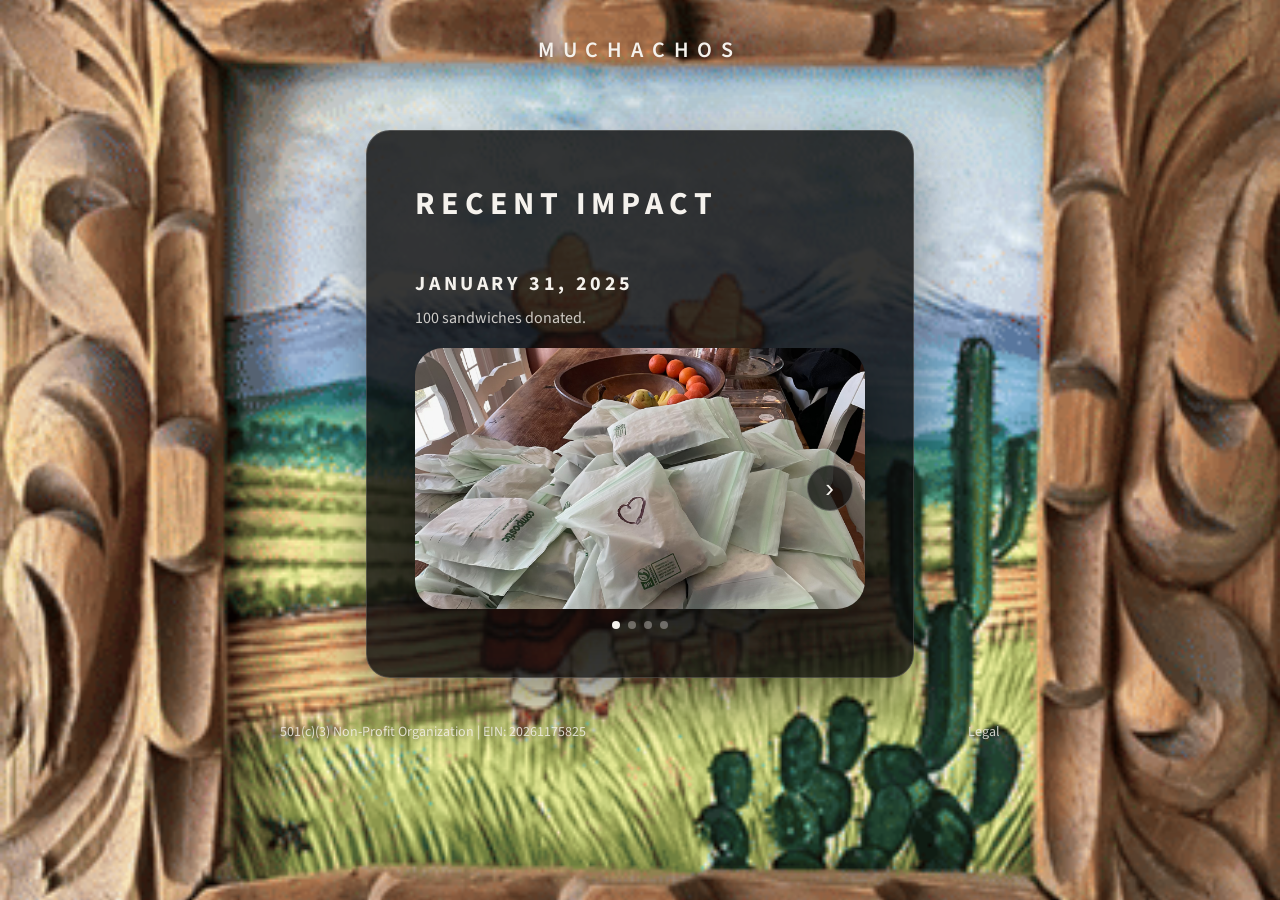
<file: recent/index.html>
<!doctype html>
<html lang="en">
  <head>
    <meta charset="utf-8" />
    <meta name="viewport" content="width=device-width, initial-scale=1" />
    <title>Muchachos | Recent</title>
    <link rel="preconnect" href="https://fonts.googleapis.com" />
    <link rel="preconnect" href="https://fonts.gstatic.com" crossorigin />
    <link
      href="https://fonts.googleapis.com/css2?family=Source+Sans+3:wght@400;600;700&display=swap"
      rel="stylesheet"
    />
    <link rel="stylesheet" href="../styles.css" />
  </head>
  <body class="legal-page recent-page">
    <div class="page">
      <header class="site-header">
        <a class="site-title" href="../index.html">Muchachos</a>
      </header>

      <main class="content recent-content">
        <h1>Recent Impact</h1>

        <article class="recent-entry">
          <div class="recent-meta">
            <h2>January 31, 2025</h2>
            <p>100 sandwiches donated.</p>
          </div>

          <div
            class="recent-carousel"
            data-carousel
            role="region"
            aria-label="Impact photos from January 31, 2025"
          >
            <button class="carousel-btn prev" type="button" aria-label="Previous">
              &#8249;
            </button>

            <div class="carousel-viewport">
              <div class="carousel-track">
                <figure class="carousel-slide is-active">
                  <img
                    src="../public/recent/recent-01.png"
                    alt="Packaged sandwiches stacked on a dining table."
                    loading="lazy"
                  />
                </figure>
                <figure class="carousel-slide">
                  <img
                    src="../public/recent/recent-02.png"
                    alt="More packaged sandwiches piled on a dining table."
                    loading="lazy"
                  />
                </figure>
                <figure class="carousel-slide">
                  <img
                    src="../public/recent/recent-03.png"
                    alt="A kitchen with sandwiches being prepared."
                    loading="lazy"
                  />
                </figure>
                <figure class="carousel-slide">
                  <img
                    src="../public/recent/recent-04.png"
                    alt="A storage bin filled with packaged sandwiches."
                    loading="lazy"
                  />
                </figure>
              </div>
            </div>

            <button class="carousel-btn next" type="button" aria-label="Next">
              &#8250;
            </button>

            <div class="carousel-dots" role="tablist" aria-label="Slides">
              <button class="carousel-dot is-active" type="button" aria-label="Slide 1"></button>
              <button class="carousel-dot" type="button" aria-label="Slide 2"></button>
              <button class="carousel-dot" type="button" aria-label="Slide 3"></button>
              <button class="carousel-dot" type="button" aria-label="Slide 4"></button>
            </div>
          </div>
        </article>
      </main>

      <footer class="site-footer">
        <span class="footer-left">501(c)(3) Non-Profit Organization | EIN: 20261175825</span>
        <span></span>
        <a class="footer-right" href="../legal.html">Legal</a>
      </footer>
    </div>

    <script>
      const carousels = document.querySelectorAll("[data-carousel]");

      carousels.forEach((carousel) => {
        const track = carousel.querySelector(".carousel-track");
        const slides = Array.from(carousel.querySelectorAll(".carousel-slide"));
        const dots = Array.from(carousel.querySelectorAll(".carousel-dot"));
        const prev = carousel.querySelector(".carousel-btn.prev");
        const next = carousel.querySelector(".carousel-btn.next");
        let index = 0;

        const update = () => {
          track.style.transform = `translateX(-${index * 100}%)`;
          slides.forEach((slide, i) => {
            slide.classList.toggle("is-active", i === index);
            slide.setAttribute("aria-hidden", i === index ? "false" : "true");
          });
          dots.forEach((dot, i) => {
            dot.classList.toggle("is-active", i === index);
          });
        };

        const goTo = (nextIndex) => {
          index = (nextIndex + slides.length) % slides.length;
          update();
        };

        prev.addEventListener("click", () => goTo(index - 1));
        next.addEventListener("click", () => goTo(index + 1));
        dots.forEach((dot, dotIndex) => {
          dot.addEventListener("click", () => goTo(dotIndex));
        });

        update();
      });
    </script>
  </body>
</html>
</file>
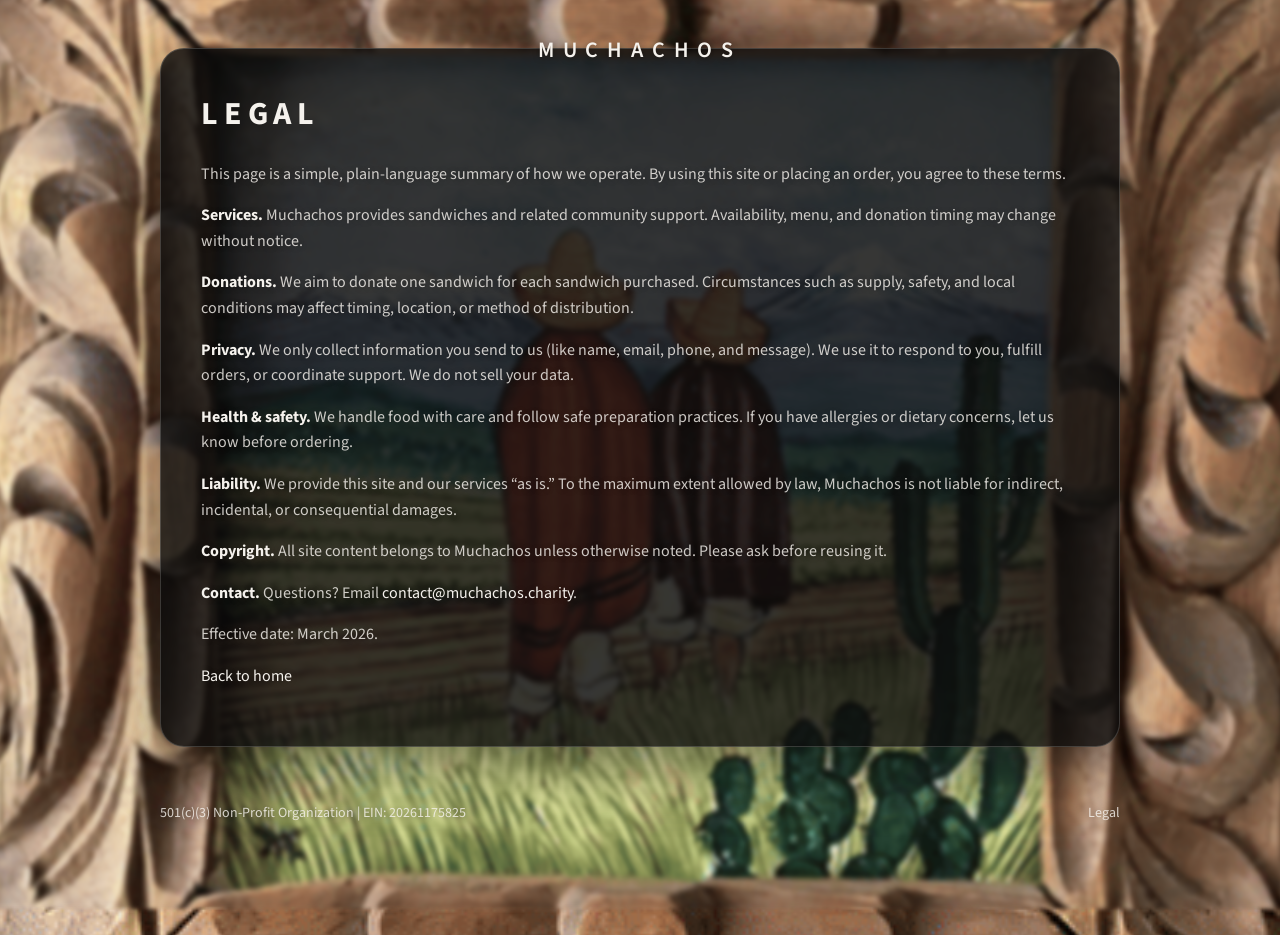
<file: legal.html>
<!doctype html>
<html lang="en">
  <head>
    <meta charset="utf-8" />
    <meta name="viewport" content="width=device-width, initial-scale=1" />
    <title>Muchachos | Legal</title>
    <link rel="preconnect" href="https://fonts.googleapis.com" />
    <link rel="preconnect" href="https://fonts.gstatic.com" crossorigin />
    <link
      href="https://fonts.googleapis.com/css2?family=Source+Sans+3:wght@400;600;700&display=swap"
      rel="stylesheet"
    />
    <link rel="stylesheet" href="styles.css" />
  </head>
  <body class="legal-page">
    <div class="bg" aria-hidden="true"></div>
    <div class="page">
      <header class="site-header">
        <a class="site-title" href="index.html">Muchachos</a>
      </header>

      <main class="content">
        <h1>Legal</h1>
        <p>
          This page is a simple, plain-language summary of how we operate.
          By using this site or placing an order, you agree to these terms.
        </p>
        <p>
          <strong>Services.</strong> Muchachos provides sandwiches and related
          community support. Availability, menu, and donation timing may change
          without notice.
        </p>
        <p>
          <strong>Donations.</strong> We aim to donate one sandwich for each
          sandwich purchased. Circumstances such as supply, safety, and local
          conditions may affect timing, location, or method of distribution.
        </p>
        <p>
          <strong>Privacy.</strong> We only collect information you send to us
          (like name, email, phone, and message). We use it to respond to you,
          fulfill orders, or coordinate support. We do not sell your data.
        </p>
        <p>
          <strong>Health &amp; safety.</strong> We handle food with care and
          follow safe preparation practices. If you have allergies or dietary
          concerns, let us know before ordering.
        </p>
        <p>
          <strong>Liability.</strong> We provide this site and our services “as
          is.” To the maximum extent allowed by law, Muchachos is not liable for
          indirect, incidental, or consequential damages.
        </p>
        <p>
          <strong>Copyright.</strong> All site content belongs to Muchachos
          unless otherwise noted. Please ask before reusing it.
        </p>
        <p>
          <strong>Contact.</strong> Questions? Email
          <a class="footer-link" href="mailto:contact@muchachos.charity"
            >contact@muchachos.charity</a
          >.
        </p>
        <p>Effective date: March 2026.</p>
        <p class="cta">
          <a class="footer-link" href="index.html">Back to home</a>
        </p>
      </main>

      <footer class="site-footer">
        <span class="footer-left">501(c)(3) Non-Profit Organization | EIN: 20261175825</span>
        <span></span>
        <span class="footer-right">Legal</span>
      </footer>
    </div>
  </body>
</html>
</file>
<file: styles.css>
:root {
  --bg: #111111;
  --text: #f5f2ed;
  --text-muted: rgba(245, 242, 237, 0.82);
  --overlay: rgba(0, 0, 0, 0.28);
  --frame-ratio: 1 / 1;
  --frame-max: 720px;
  --frame-inset: 12%;
  --frame-inset-ratio: 0.12;
  --frame-size: min(84vw, var(--frame-max), calc(100vh - 160px));
  --overlay-scale: calc(1 - (var(--frame-inset-ratio) * 2));
  --overlay-size: calc(var(--frame-size) * var(--overlay-scale));
  --frame-radius: 10%;
  --card: rgba(10, 10, 10, 0.92);
  --border: rgba(245, 242, 237, 0.18);
}

* {
  box-sizing: border-box;
}

body {
  margin: 0;
  min-height: 100vh;
  display: flex;
  flex-direction: column;
  align-items: center;
  justify-content: center;
  background-image: url("public/background.gif");
  background-size: cover;
  background-position: center;
  background-repeat: no-repeat;
  color: var(--text);
  font-family: "Source Sans 3", "Noto Sans", sans-serif;
  overflow: hidden;
}

.legal-page {
  justify-content: flex-start;
  overflow: auto;
}

.site-header {
  position: fixed;
  top: clamp(16px, 3vw, 28px);
  left: 50%;
  transform: translateX(-50%);
  font-size: clamp(16px, 2.6vw, 22px);
  letter-spacing: 0.4em;
  text-transform: uppercase;
  color: var(--text);
  font-weight: 600;
  z-index: 2;
  text-align: center;
  pointer-events: auto;
  text-shadow: 0 1px 6px rgba(0, 0, 0, 0.35);
}

.site-header a {
  color: inherit;
  text-decoration: none;
  display: inline-flex;
  align-items: center;
  justify-content: center;
  padding: 6px 10px;
}

.frame-container {
  position: relative;
  display: flex;
  align-items: center;
  justify-content: center;
  width: var(--frame-size);
  aspect-ratio: var(--frame-ratio);
  max-height: var(--frame-size);
}

.frame-image {
  width: 100%;
  height: auto;
  display: block;
  pointer-events: none;
  user-select: none;
}

.image-mask {
  position: absolute;
  inset: var(--frame-inset);
  overflow: hidden;
  border-radius: var(--frame-radius);
  display: flex;
}

.inner-image {
  width: 100%;
  height: 100%;
  object-fit: cover;
  display: block;
}

.text-overlay {
  position: absolute;
  inset: 0;
  display: flex;
  flex-direction: column;
  justify-content: center;
  align-items: center;
  padding: clamp(28px, 5vw, 48px);
  text-align: center;
  background: var(--overlay);
  backdrop-filter: blur(2px);
  gap: clamp(6px, 1.8vw, 12px);
}

.text-overlay h1 {
  margin: 0;
  font-size: clamp(20px, 3.2vw, 32px);
  font-weight: 700;
  color: var(--text);
  text-shadow: 0 1px 6px rgba(0, 0, 0, 0.35);
}

.text-overlay p {
  margin: 0;
  font-size: clamp(13px, 2.1vw, 17px);
  line-height: 1.5;
  color: var(--text-muted);
  text-shadow: 0 1px 6px rgba(0, 0, 0, 0.3);
}

.text-overlay .cta {
  font-weight: 600;
  color: var(--text);
  text-shadow: 0 1px 6px rgba(0, 0, 0, 0.35);
}

.contact-button {
  margin-top: 8px;
  padding: 12px 30px;
  border-radius: 999px;
  background: var(--text);
  color: #14110c;
  font-size: clamp(14px, 2.2vw, 18px);
  font-weight: 700;
  text-decoration: none;
  text-transform: uppercase;
  letter-spacing: 0.2em;
  transition: transform 0.2s ease, box-shadow 0.2s ease;
  box-shadow: 0 16px 30px rgba(0, 0, 0, 0.32);
}

.contact-button:hover,
.contact-button:focus-visible {
  transform: translateY(-2px);
  box-shadow: 0 20px 36px rgba(0, 0, 0, 0.4);
}

.recent-link {
  margin-top: 10px;
  font-size: clamp(12px, 1.9vw, 14px);
  letter-spacing: 0.08em;
  color: var(--text);
  text-decoration: none;
  text-underline-offset: 4px;
  opacity: 0.85;
  transition: opacity 0.2s ease, transform 0.2s ease;
  display: inline-flex;
  align-items: center;
  gap: 6px;
}

.recent-link:hover,
.recent-link:focus-visible {
  opacity: 1;
  text-decoration: underline;
  transform: translateY(-1px);
}

.site-footer {
  display: flex;
  justify-content: space-between;
  width: var(--frame-size);
  padding: 24px 0 28px;
  font-size: 14px;
  color: var(--text-muted);
  text-shadow: 0 1px 6px rgba(0, 0, 0, 0.35);
}

.site-footer.impact-footer {
  flex-direction: column;
  align-items: stretch;
  gap: 18px;
}

.footer-meta {
  display: flex;
  align-items: center;
  justify-content: space-between;
  gap: 12px;
}

.impact {
  display: grid;
  gap: 12px;
}

.impact-title {
  margin: 0;
  font-size: 12px;
  text-transform: uppercase;
  letter-spacing: 0.32em;
  color: var(--text);
}

.impact-list {
  list-style: none;
  margin: 0;
  padding: 0;
  display: grid;
  gap: 16px;
}

.impact-item {
  border: 1px solid var(--border);
  border-radius: 18px;
  padding: 14px;
  background: rgba(12, 12, 12, 0.7);
  box-shadow: 0 18px 38px rgba(0, 0, 0, 0.35);
}

.impact-meta {
  display: flex;
  flex-direction: column;
  gap: 6px;
  margin-bottom: 12px;
}

.impact-date {
  font-size: 12px;
  text-transform: uppercase;
  letter-spacing: 0.18em;
  color: var(--text-muted);
}

.impact-description {
  font-size: 15px;
  color: var(--text);
}

.impact-carousel {
  overflow-x: auto;
  scroll-snap-type: x mandatory;
  -webkit-overflow-scrolling: touch;
}

.impact-track {
  display: grid;
  grid-auto-flow: column;
  grid-auto-columns: clamp(200px, 38vw, 320px);
  gap: 12px;
  padding-bottom: 4px;
}

.impact-track img {
  width: 100%;
  height: 100%;
  aspect-ratio: 4 / 3;
  object-fit: cover;
  border-radius: 14px;
  border: 1px solid rgba(255, 255, 255, 0.12);
  scroll-snap-align: start;
  box-shadow: 0 12px 24px rgba(0, 0, 0, 0.35);
}

.footer-right {
  color: inherit;
}

.site-footer a.footer-right {
  text-decoration: none;
  text-underline-offset: 4px;
}

.site-footer a.footer-right:hover,
.site-footer a.footer-right:focus-visible {
  text-decoration: underline;
}

.modal {
  position: fixed;
  inset: 0;
  display: flex;
  align-items: center;
  justify-content: center;
  opacity: 0;
  pointer-events: none;
  transition: opacity 0.2s ease;
  z-index: 4;
}

.modal:target {
  opacity: 1;
  pointer-events: auto;
}

.modal-backdrop {
  position: absolute;
  inset: 0;
  background: rgba(0, 0, 0, 0.65);
}

.modal-card {
  position: relative;
  width: min(92vw, 520px);
  background: var(--card);
  border: 1px solid var(--border);
  border-radius: 20px;
  padding: clamp(20px, 4vw, 32px);
  box-shadow: 0 30px 70px rgba(0, 0, 0, 0.45);
  z-index: 1;
}

.modal-header {
  display: flex;
  align-items: center;
  justify-content: space-between;
  gap: 16px;
  margin-bottom: 18px;
}

.modal-header h2 {
  margin: 0;
  font-size: clamp(20px, 3vw, 26px);
  letter-spacing: 0.08em;
  text-transform: uppercase;
}

.modal-close {
  font-size: 28px;
  text-decoration: none;
  color: var(--text);
  line-height: 1;
}

.contact-form {
  display: grid;
  gap: 14px;
}

.contact-form label {
  display: grid;
  gap: 6px;
  font-size: 13px;
  letter-spacing: 0.08em;
  text-transform: uppercase;
  color: var(--text-muted);
}

.contact-form input,
.contact-form textarea {
  width: 100%;
  border-radius: 12px;
  border: 1px solid var(--border);
  background: rgba(255, 255, 255, 0.04);
  color: var(--text);
  padding: 10px 12px;
  font-size: 15px;
  font-family: inherit;
}

.contact-form textarea {
  resize: vertical;
}

.contact-form button {
  margin-top: 6px;
  padding: 12px 18px;
  border-radius: 999px;
  border: none;
  background: var(--text);
  color: #14110c;
  font-size: 14px;
  font-weight: 700;
  text-transform: uppercase;
  letter-spacing: 0.18em;
  cursor: pointer;
}

@media (max-width: 640px) {
  :root {
    --frame-size: min(92vw, calc(100vh - 140px));
  }

  .frame-container {
    width: var(--frame-size);
  }

  .site-footer {
    width: var(--frame-size);
  }
}

@media (max-width: 420px) {
  :root {
    --frame-size: min(94vw, var(--frame-max), calc(100vh - 120px));
    --frame-inset: 8%;
    --frame-inset-ratio: 0.08;
  }

  .text-overlay {
    gap: 4px;
    padding: 14px;
  }

  .text-overlay h1 {
    font-size: 18px;
  }

  .text-overlay p {
    font-size: 11px;
    line-height: 1.3;
  }

  .text-overlay .cta {
    font-size: 11px;
  }

  .contact-button {
    padding: 9px 18px;
    font-size: 12px;
    letter-spacing: 0.12em;
  }

  .recent-link {
    font-size: 11px;
    margin-top: 6px;
  }
}

@media (max-height: 760px) {
  .text-overlay {
    padding: clamp(20px, 4vw, 32px);
  }

  .text-overlay h1 {
    font-size: clamp(18px, 3vw, 28px);
  }

  .text-overlay p {
    font-size: clamp(12px, 2vw, 16px);
    line-height: 1.4;
  }

  .contact-button {
    padding: 10px 24px;
    font-size: clamp(13px, 2vw, 16px);
    letter-spacing: 0.16em;
  }
}

@media (max-height: 720px) {
  .recent-page .carousel-viewport {
    min-height: 130px;
  }

  .recent-page .carousel-slide img {
    aspect-ratio: auto;
    height: 100%;
  }
}

@media (max-width: 360px), (max-height: 600px) {
  :root {
    --frame-size: min(96vw, var(--frame-max), calc(100vh - 110px));
    --frame-inset: 8%;
    --frame-inset-ratio: 0.08;
  }

  .site-header {
    letter-spacing: 0.28em;
    font-size: 14px;
  }

  .text-overlay {
    gap: 2px;
    padding: 12px;
  }

  .text-overlay h1 {
    font-size: 15px;
  }

  .text-overlay p {
    font-size: 10px;
    line-height: 1.2;
  }

  .text-overlay .cta {
    font-size: 10px;
  }

  .contact-button {
    margin-top: 4px;
    padding: 7px 14px;
    font-size: 10px;
    letter-spacing: 0.08em;
  }

  .recent-link {
    margin-top: 6px;
    font-size: 10px;
  }

  .recent-content {
    gap: 12px;
  }

  .recent-entry {
    gap: 12px;
  }

  .recent-meta h2 {
    font-size: 12px;
    letter-spacing: 0.1em;
  }

  .recent-page .carousel-viewport {
    min-height: 110px;
  }

  .recent-page .carousel-slide img {
    aspect-ratio: auto;
    height: 100%;
  }

  .recent-page .content {
    padding: 14px;
  }

  .site-footer {
    font-size: 11px;
    padding: 12px 0 16px;
  }
}

.bg {
  position: fixed;
  inset: 0;
  background-image: url("public/background.gif");
  background-size: cover;
  background-position: center;
  filter: blur(2px) saturate(0.85);
  transform: scale(1.02);
  z-index: -2;
}

.page {
  position: relative;
  min-height: 100vh;
  width: min(92vw, 960px);
  margin: 0 auto;
  padding: clamp(28px, 6vw, 48px) 0 clamp(44px, 10vw, 84px);
  z-index: 0;
}

.page .site-footer {
  width: 100%;
}

.site-title {
  margin: 0 0 12px;
  text-align: center;
  letter-spacing: 0.4em;
  text-transform: uppercase;
  font-size: clamp(16px, 2.6vw, 22px);
  color: var(--text);
  text-decoration: none;
  text-shadow: 0 1px 6px rgba(0, 0, 0, 0.35);
}

.content {
  background: rgba(12, 12, 12, 0.82);
  border: 1px solid var(--border);
  border-radius: 24px;
  padding: clamp(22px, 5vw, 40px);
  box-shadow: 0 24px 60px rgba(0, 0, 0, 0.45);
  line-height: 1.6;
  margin-bottom: clamp(18px, 5vw, 32px);
}

.content h1 {
  margin-top: 0;
  text-transform: uppercase;
  letter-spacing: 0.18em;
}

.content p {
  color: var(--text-muted);
  text-shadow: 0 1px 6px rgba(0, 0, 0, 0.25);
}

.recent-content {
  display: flex;
  flex-direction: column;
  gap: 16px;
  height: 100%;
}

.recent-page {
  justify-content: center;
  overflow: hidden;
}

.recent-page .page {
  width: var(--frame-size);
  min-height: auto;
  padding: 0;
  margin: 0;
  display: flex;
  flex-direction: column;
  align-items: center;
  gap: 20px;
}

.recent-page .content {
  width: var(--overlay-size);
  height: var(--overlay-size);
  margin-bottom: 0;
  padding: clamp(28px, 5vw, 48px);
  overflow: hidden;
  display: flex;
  flex-direction: column;
}

.recent-entry {
  display: flex;
  flex-direction: column;
  gap: 16px;
  flex: 1;
  min-height: 0;
}

.recent-meta {
  display: grid;
  gap: 6px;
}

.recent-meta h2 {
  margin: 0;
  font-size: clamp(16px, 2.4vw, 20px);
  letter-spacing: 0.18em;
  text-transform: uppercase;
  color: var(--text);
}

.recent-meta p {
  margin: 0;
  color: var(--text-muted);
}

.recent-carousel {
  position: relative;
  display: flex;
  flex-direction: column;
  align-items: center;
  gap: 12px;
  flex: 1;
  min-height: 0;
}

.carousel-viewport {
  width: 100%;
  flex: 1;
  min-height: 160px;
  overflow: hidden;
  border-radius: 28px;
  background: rgba(0, 0, 0, 0.25);
  box-shadow: 0 24px 50px rgba(0, 0, 0, 0.4);
}

.carousel-track {
  display: grid;
  grid-auto-flow: column;
  grid-auto-columns: 100%;
  transition: transform 0.35s ease;
  height: 100%;
}

.carousel-slide {
  margin: 0;
  height: 100%;
}

.carousel-slide img {
  width: 100%;
  height: 100%;
  aspect-ratio: 4 / 3;
  object-fit: cover;
  display: block;
}

.carousel-btn {
  position: absolute;
  top: 50%;
  transform: translateY(-50%);
  width: 46px;
  height: 46px;
  border-radius: 50%;
  border: 1px solid rgba(255, 255, 255, 0.22);
  background: rgba(10, 10, 10, 0.7);
  color: var(--text);
  font-size: 26px;
  line-height: 1;
  cursor: pointer;
  display: grid;
  place-items: center;
  transition: transform 0.2s ease, background 0.2s ease;
}

.carousel-btn:hover,
.carousel-btn:focus-visible {
  transform: translateY(-50%) scale(1.04);
  background: rgba(10, 10, 10, 0.85);
}

.carousel-btn.prev {
  left: 12px;
}

.carousel-btn.next {
  right: 12px;
}

.carousel-dots {
  display: flex;
  align-items: center;
  justify-content: center;
  gap: 8px;
}

.carousel-dot {
  width: 8px;
  height: 8px;
  border-radius: 999px;
  border: none;
  background: rgba(245, 242, 237, 0.35);
  cursor: pointer;
  padding: 0;
}

.carousel-dot.is-active {
  background: var(--text);
}

.content strong {
  color: var(--text);
}

.footer-link {
  color: var(--text);
  text-decoration: none;
}

@media (max-height: 520px) {
  :root {
    --frame-size: min(94vw, var(--frame-max), calc(100vh - 80px));
    --frame-inset: 8%;
    --frame-inset-ratio: 0.08;
  }

  .site-header {
    top: 10px;
    font-size: 14px;
    letter-spacing: 0.28em;
  }

  .text-overlay {
    padding: 14px;
    gap: 4px;
  }

  .text-overlay h1 {
    font-size: 16px;
  }

  .text-overlay p {
    font-size: 11px;
    line-height: 1.3;
  }

  .contact-button {
    padding: 8px 18px;
    font-size: 11px;
    letter-spacing: 0.12em;
  }

  .recent-link {
    font-size: 11px;
  }

  .site-footer {
    padding: 12px 0 16px;
    font-size: 11px;
  }

  .recent-page .content {
    padding: 16px;
  }

  .recent-meta h2 {
    font-size: 13px;
    letter-spacing: 0.12em;
  }

  .carousel-viewport {
    border-radius: 18px;
  }

  .carousel-btn {
    width: 36px;
    height: 36px;
    font-size: 20px;
  }
}

@media (max-width: 720px) {
  .page {
    width: min(92vw, 720px);
    padding: clamp(20px, 6vw, 36px) 0;
  }

  .content {
    border-radius: 18px;
    padding: clamp(18px, 5vw, 28px);
  }

  .content h1 {
    font-size: clamp(20px, 6vw, 28px);
    letter-spacing: 0.12em;
  }

  .site-footer {
    flex-direction: column;
    align-items: center;
    gap: 8px;
  }

  .site-footer.impact-footer {
    align-items: stretch;
    gap: 16px;
  }

  .footer-meta {
    flex-direction: column;
  }
}
</file>
